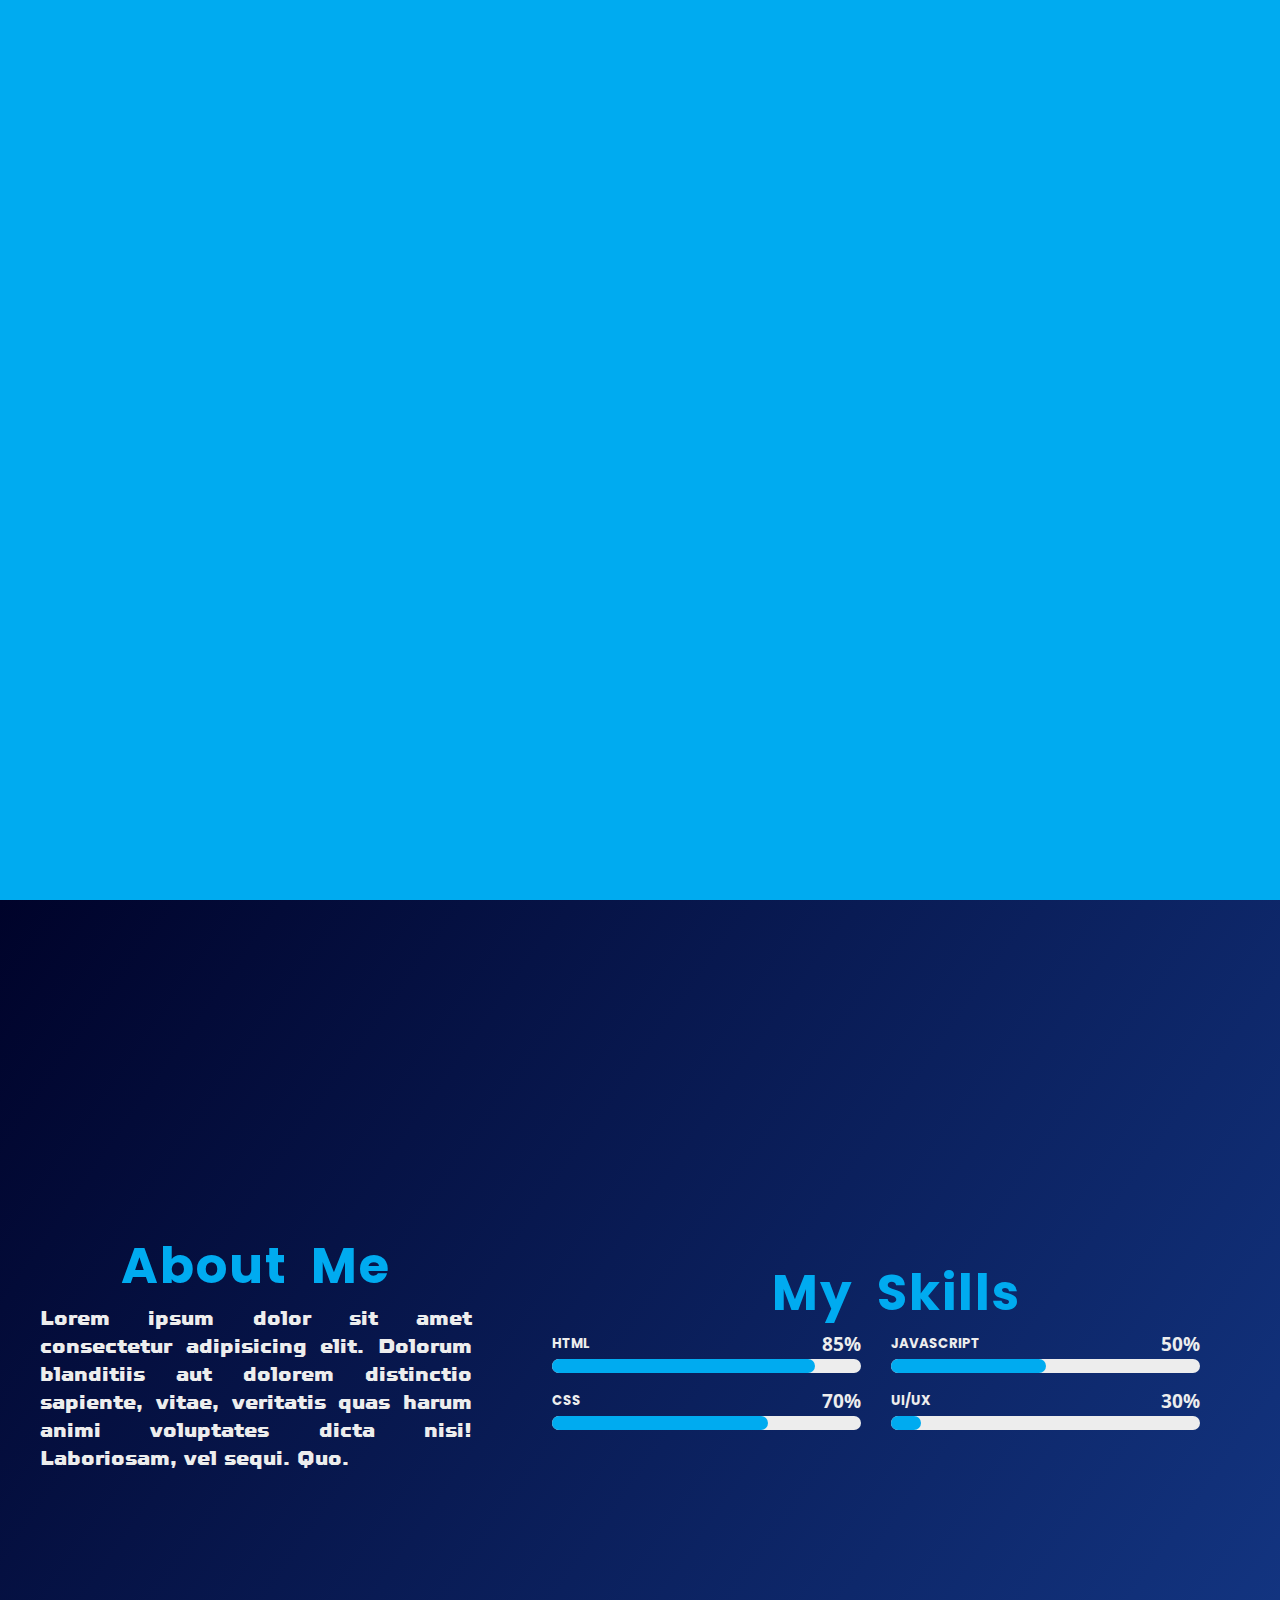
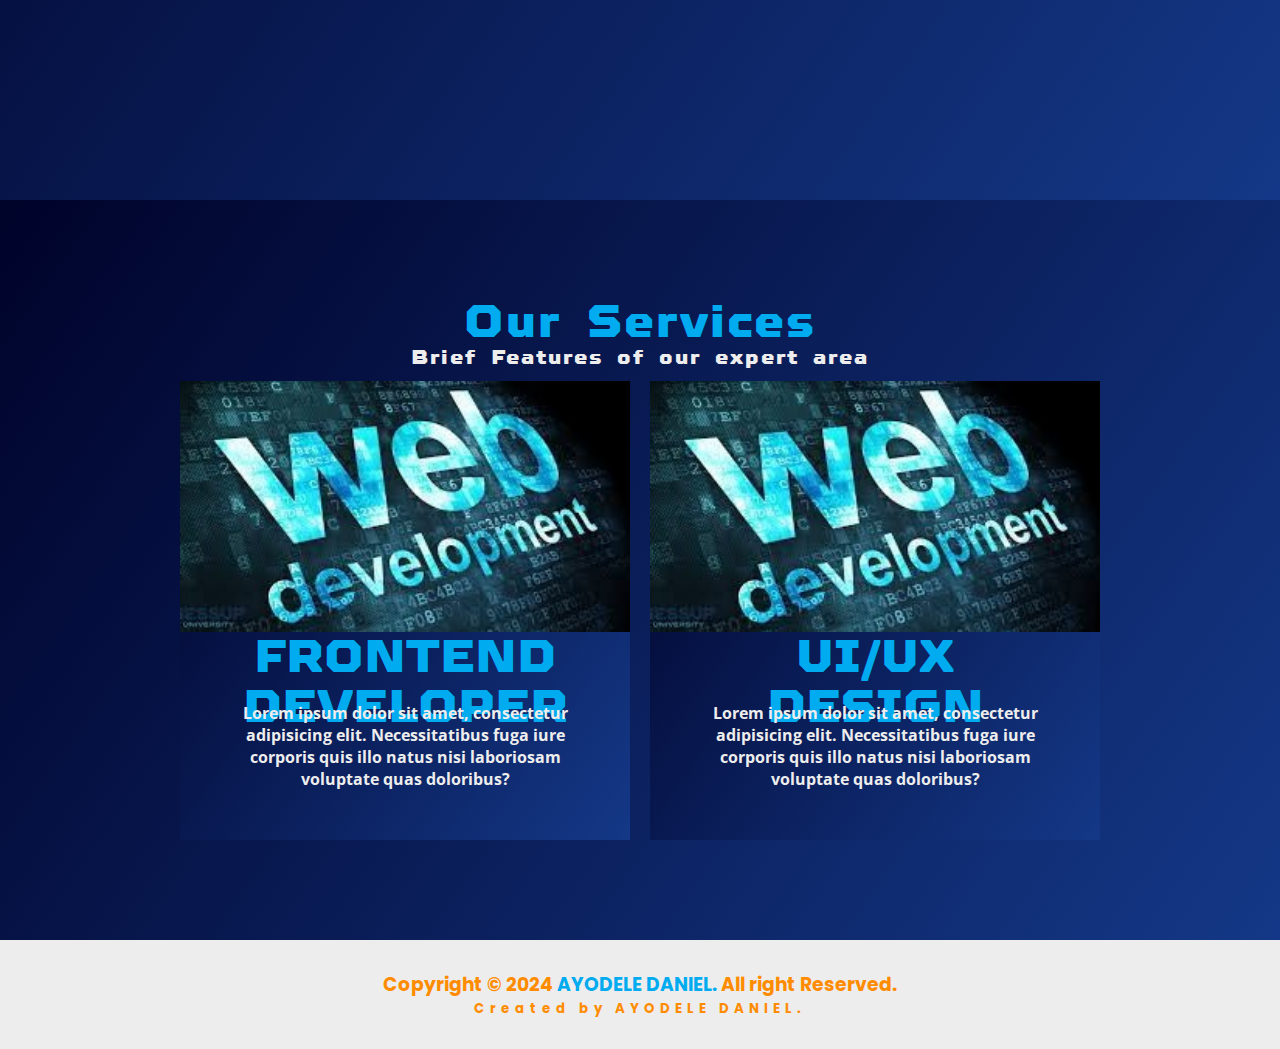
<file: index.html>
<!DOCTYPE html>
<html lang="en">

<head>
    <meta charset="UTF-8">
    <meta name="viewport" content="width=device-width, initial-scale=1.0">
    <title>AYODELE DANIEL-PORTFOLIO</title>
    <link rel="stylesheet" href="/css/main.css">
    <link rel="stylesheet" href="/css/default.css">
    <link rel="stylesheet" href="/css/mobile.css">

</head>

<body>
    <div class="nav-container">
        <!-- <a href="#" class="logo"><span>D</span>ANIEL</a> -->
        <div class="logo"></div>


        <nav class="navbar" id="navMenu">
            <a href="index.html" class="active">Home</a>
            <a href="#about">About</a>
            <a href="#services">Services</a>
            <a href="portfolio.html">Portfolio</a>
            <a href="contact.html">Contact</a>
        </nav>

        <div class="nav-menu-icon" id="navIcon">
            <span></span>
            <span></span>
            <span></span>
          </div>
    </div>

    <!-- ===================   HOME SECTION ================== -->
    <section class="home" id="home">
        <div class="home-content">
            <h1><span>HELLO </span><br>i'm Ayodele Daniel</h1>
            <h3>frontend developer</h3>
            <p>Lorem ipsum dolor sit, amet consectetur adipisicing elit. Facere deserunt repellendus ex animi officiis.
                Quo sequi ex recusandae, nemo exercitationem doloribus, dolorem asperiores odit alias numquam dicta!</p>


            <div class="btn-box">
                <a href="#">Hire Me</a>
                <a href="#">Let's Talk</a>


            </div>

        </div>



        <div class="home-sci">
            <a href="#"><img src="/imgs/facebook-brands-solid.svg" alt=""></a>
            <a href="#"><img src="/imgs/linkedin-brands-solid.svg" alt=""></a>
            <a href="#"><img src="/imgs/twitter-brands-solid.svg" alt=""></a>
        </div>


        <!-- <span class="home-imgHover"></span> -->
    </section>


    <!-- ================== ABOUT SECTION ==================== -->
    <section class="about-us" id="about" class="active">
        <div class="about-container-right">
            <h1>About Me</h1>
            <p>Lorem ipsum dolor sit amet consectetur adipisicing elit. Dolorum blanditiis aut dolorem distinctio
                sapiente, vitae, veritatis quas harum animi voluptates dicta nisi! Laboriosam, vel sequi. Quo.</p>

        </div>


        <div class="about-container-left">
            <h1>My Skills</h1>
            <div class="skill-box">
                <div class="skill-box-left">

                    <!-- ========= FIRST BOX ============-->
                    <div class="skill-box-container">
                        <div class="skill-box-item">
                            <h5>HTML</h5>
                            <h3>85%</h3>
                        </div>
                        <div class="skill-box-scroll">
                            <div class="skill-box-design scroll-1"></div>
                        </div>
                    </div>
                    <!-- ========= FIRST BOX ENDS ============-->

                    <!-- ========= SECOND BOX ============-->
                    <div class="skill-box-container">
                        <div class="skill-box-item">
                            <h5>CSS</h5>
                            <h3>70%</h3>
                        </div>
                        <div class="skill-box-scroll">
                            <div class="skill-box-design scroll-2"></div>
                        </div>
                    </div>
                    <!-- ========= SECOND BOX  ENDS ============-->

                    <!-- ========= SKILL-BOX-LEFT ENDS ============-->

                </div>





                <!-- ========= THIRD BOX ============-->
                <div class="skill-box-right">
                    <div class="skill-box-container">
                        <div class="skill-box-item">
                            <h5>JAVASCRIPT</h5>
                            <h3>50%</h3>
                        </div>
                        <div class="skill-box-scroll">
                            <div class="skill-box-design scroll-3"></div>
                        </div>
                    </div>
                    <!-- ========= THIRD BOX  ENDS ============-->





                    <!-- ========= FOURTH STARTS ============-->
                    <div class="skill-box-container">
                        <div class="skill-box-item">
                            <h5>UI/UX</h5>
                            <h3>30%</h3>
                        </div>
                        <div class="skill-box-scroll">
                            <div class="skill-box-design scroll-4"></div>
                        </div>
                    </div>
                    <!-- ========= FOURTH BOX  ENDS ============-->


                </div>
            </div>
        </div>
    </section>


        <!-- ================== ABOUT SECTION ENDS ==================== -->



        <!-- ================== SERVICE SECTION  STARTS ==================== -->

<div class="service-container" id="services">
<h1>Our Services</h1>
<h6>Brief Features of our expert area</h6>

<div class="service-box">
    <div class="box-area-top">

<!-- ------------- Box Design Starts --------------------- -->
 <div class="box-area box-1">
    <img src="/imgs/web-development.jfif" alt="">
    <h3>FRONTEND<br>DEVELOPER</h3>
    <p>
        Lorem ipsum dolor sit amet,
         consectetur adipisicing elit.
          Necessitatibus fuga iure corporis 
          quis illo natus nisi laboriosam voluptate quas
           doloribus?
    </p>
 </div>


 <!-- ------------- Box-1 Design Ends --------------------- -->

 <!-- ------------- Box-2 Design Starts --------------------- -->

 <div class="box-area box-2">
    <img src="/imgs/web-development.jfif" alt="">
    <h3>UI/UX<br>DESIGN</h3>
    <p>
        Lorem ipsum dolor sit amet,
         consectetur adipisicing elit.
          Necessitatibus fuga iure corporis 
          quis illo natus nisi laboriosam voluptate quas
           doloribus?
    </p>
 </div>

 <!-- ------------- Box-2 Design Ends --------------------- -->

    </div>
</div>





</div>






<!-- ================== SERVICE SECTION  ENDS ==================== -->







<!--===============FOOTER MENU DESIGN SECTION STARTS HERE=====================-->
<div class="footer-container">
    <h3>
      Copyright &copy; 2024
      <span><a href="#">AYODELE DANIEL.</a></span> All right
      Reserved.
    </h3>
    <h5>Created by AYODELE DANIEL.</h5>
  </div>

  <!--===============FOOTER MENU DESIGN SECTION ENDS HERE=====================-->
<script src="/app.js"></script>
</body>

</html>
</file>
<file: css/main.css>
* {
    margin: 0;
    padding: 0;
    box-sizing: border-box;
    font-family: tertiary;
}


body {
    position: relative;
    background: #081b29;
    color: var(--white);
}


body::before {
    content: '';
    position: absolute;
    top: 0;
    right: 0;
    width: 140%;
    height: 100%; 
   background: var(--light-blue);
     animation: showRight 1s ease forwards;
    animation-delay: .5s;
    z-index: 1000;

}




/* ================== NAVBAR ======================== */

.nav-container {
    position: fixed;
    top: 0;
    left: 0;
    width: 100%;
    padding: 20px 60px;
    background: var(--dark-blue);
    display: flex;
    justify-content: space-between;
    align-items: center;
    z-index: 100;
}

.nav-menu-icon{
    display:none;
}

.navbar{
    margin-right: 40px;
}
/* ================ circle animation design  start */

.logo {
    width: 3rem;
    height: 3rem;
    border: 2px solid var(--light-blue);
    border-radius: 50%;
    position: relative;
    animation: edge 5s linear infinite;
}

.logo::before {
    content: '';
    position: absolute;
    width: 1rem;
    height: 1rem;
    display: flex;
    border-radius: 50%;
    background-color: white;
    box-shadow: 0 0 12px 4px #fff;
}



/* ============== circle animation design ends ================== */


.navbar a {
    font-size: var(--small);
    color: var(--white);
    text-decoration: none;
    font-weight: 500;
    margin-left: 35px;
}

.navbar a:hover,
.navbar a.active {
    color: var(--light-blue);
}

/* ================== NAVBAR SECTION ENDS ======================== */

/* ================== HOME SECTION ======================== */
.home {
    height: 100vh;
    background: url() no-repeat;
    background-size: cover;
    background-position: center;
    display: flex;
    align-items: center;
    padding: 0 10%;
}

.home-content {
    max-width: 600px;
    margin-right: 25px;
}

.home-content h1 {
    position: relative;
    font-size: 45px;
    font-weight: 700;
    line-height: 1.2;
    font-family: secondary;
}


.home-content h1 ::before {
    content: '';
    position: absolute;
    top: 0;
    right: 0;
    width: 100%;
    height: 100%;
}

.home-content h1 span {
    letter-spacing: 20px;
    font-family: secondary;
}

.home-content h3 {
    position: relative;
    font-size: 32px;
    font-weight: 700;
    color: var(--light-blue);
}

.home-content h3 ::before {
    content: '';
    position: absolute;
    top: 0;
    right: 0;
    width: 100%;
    height: 100%;
    background: var(--dark-blue);
    /* animation: showRight 1s ease forwards;
    animation-delay: 3.6s; */
}


.home-content p {
    position: relative;
    font-size: 16px;
    margin: 20px 0 40px;
}

.home-content p ::before {
    content: '';
    position: absolute;
    top: 0;
    right: 0;
    width: 100%;
    height: 100%;
    background: var(--dark-blue);
    /* animation: showRight 1s ease forwards;
    animation-delay: 3.8s; */
}

.home-content .btn-box {
    position: relative;
    display: flex;
    justify-content: space-between;
    width: 345px;
    height: 50px;
}

.home-content .btn-box::before {
    content: '';
    position: absolute;
    top: 0;
    right: 0;
    width: 100%;
    height: 100%;
    animation: showRight 1s ease forwards;
    animation-delay: 4.0s;
    z-index: 2;
}

.home-sci {
    position: absolute;
    bottom: 40px;
    width: 170px;
    display: flex;
    justify-content: space-between;
}

.home-sci::before {
    content: '';
    position: absolute;
    top: 0;
    right: 0;
    width: 100%;
    height: 100%;
    /* background: var(--dark-blue); */
    /* animation: showRight 1s ease forwards;
    animation-delay: 4.2s;
    z-index: 2; */
}

.home-sci a {
    position: relative;
    display: inline-flex;
    justify-content: center;
    align-items: center;
    width: 40px;
    height: 40px;
    background: var(--light-blue);
    border: 2px solid var(--light-blue);
    border-radius: 50%;
    font-size: 20px;
    /* color: var(--light-blue); */
    text-decoration: none;
    z-index: 1;
    overflow: hidden;
}

.home-sci a:hover {
    color: var(--gradient);
}

.home-sci a::before {
    content: '';
    position: absolute;
    top: 0;
    left: 0;
    width: 0;
    height: 100%;
    z-index: -1;
    transition: .5s;
    background:var(--gradient);
}

.home-sci a:hover::before {
    width: 100%;
}

.home-sci a img{
    width: 20px;
   
 
    

    
}

.home-imgHover {
    position: absolute;
    top: 0;
    right: 30px;
    width: 500px;
    height: 100%;
    background: transparent;
    border: 2px solid #00abf0;
   transition: 3s;
    animation: manipActiveHover .1s forwards;
    animation-delay: 4.4s;
    pointer-events: none;
}

.home-imgHover::after {
    content: '';
    position: absolute;
    top: 0;
    right: 0;
    width: 120%;
    height: 100%;
    background: var(--dark-blue);
    animation: showRight 1s ease forwards;
    animation-delay: 4.6s;
    z-index: 100;
}

.home-imgHover:hover {
    background: var(--dark-blue);
    opacity: .8s;
}


/* ================== HOME SECTION ENDS ======================== */

/* ================== ABOUT SECTION START ======================== */

.about-us {
    display: flex;
    justify-content: space-between;
    width: 100%;
height: 100vh;
align-items: center;
justify-content: center;
}

/* -------- ABOUT CONTAINER RIGHT STARTS ---------------*/
.about-container-right {
    width: 40%;
    padding: 40px;

}

.about-container-right h1 {
    color: var(--light-blue);
    font-size: var(--h1);
    word-spacing: 10px;
    letter-spacing: 2px;
    text-align: center;
}

.about-container-right p {
    font-size: var(--small-big);
    font-family: secondary;
    text-align: justify;
}

/* -------- ABOUT CONTAINER RIGHT ENDS ---------------*/


/* -------- ABOUT CONTAINER LEFT STARTS ---------------*/


.about-container-left {
    width: 60%;
    padding: 40px;
    justify-content: center;
}

.about-container-left h1 {
    color: var(--light-blue);
    font-size: var(--h1);
    word-spacing: 10px;
    letter-spacing: 2px;
    text-align: center;
}

.skill-box {
    display: flex;
    text-align: center;
}

.skill-box-left {
    display: flex;
    flex-direction: column;
    width: 50%;
    margin-right: 30px;
}


.skill-box-container {
    width: 100%;
}

/* -------- general box design start --------- */
.skill-box-item {
    font-family: primary;
    display: flex;
    align-items: center;
    justify-content: space-between;
    margin-bottom: 3px;
}

.skill-box-item h3 {
    font-family: primary;
    width: 70%;
    text-align: right;
}


.skill-box-scroll {
    content: '';
    background: var(--white);
    border-radius: 50px;
    position: relative;
    margin-bottom: 15px;
    width: 100%;
}

.skill-box-design {
    content: "";
    background: var(--light-blue);
    padding: 7px;
    border-radius: 50px;
}

.scroll-1 {
    width: 85%;
}

.scroll-2 {
    width: 70%;
}

.scroll-3 {
    width: 50%;
}

.scroll-4 {
    width: 30px;
}

/* -------- general box design ends --------- */

/* -------- skill-box-right design start --------- */

.skill-box-right {
    display: flex;
    flex-direction: column;
    width: 50%;
    margin-right: 40px;
}




/* -------- skill-box-right design ends --------- */



/* ================== ABOUT SECTION  ENDS ======================== */



/* ================== SERVICE SECTION  STARTS ======================== */
.service-container {
    font-size: primary;
    background: var(--gradient);
    display: flex;
    flex-direction: column;
    align-items: center;
    justify-content: center;
    padding: 90px 20px;
}

.service-container h1 {
    font-family: secondary;
    color: var(--light-blue);
    letter-spacing: 2px;
    word-spacing: 10px;
    font-size: var(--bigger);
    margin-bottom: 30px;

}

.service-container h6 {
    color: var(--white);
    font-size: var(--small-big);
    margin-top: -40px;
    font-family: secondary;
    word-spacing: 5px;
    letter-spacing: 2px;
}

.service-box {
    display: flex;
    flex-direction: column;
    margin: 0px 50px;
}

.box-area-top {
    display: flex;
    margin: 0px 100px;
}

.box-area {
    display: flex;
    flex-direction: column;
    align-items: center;
    justify-content: center;
    background: var(--dark-blue);
    margin: 10px;
    cursor: pointer;
    position: relative;
}

.box-area h3 {
    color: var(--light-blue);
    font-family: secondary;
    text-align: center;
    font-size: var(--bigger);
    line-height: 50px;
    padding: 0px 40px;
}

.box-area img {
    width: 100%;
}

.box-area p {
    color: var(--white);
    font-family: primary;
    text-align: center;
    font-size: var(--smaller);
    margin: -30px 40px 50px;
}

.box-1,
.box-2 {
    background: var(--gradient);
    transition: var(--transition);
}

.box-1:hover {
    background: var(--light-blue);
}

.box-2:hover {
    background: var(--light-blue);
}

/* ================== SERVICE SECTION  ENDS ======================== */


/*======== PORTFOLIO SECTION DESIGN STARTS ==============*/




.port-container{
    padding: 10% 9%;
    padding-bottom: 100px;
    font-family: secondary;
    position: relative;
}
.port-heading{
    text-align: center;
    padding-bottom: 15px;
    color: var(--light-blue);
    text-shadow: 0 5px 10px rgba(0,0,0,.2);
    font-size: 50px;
}

.port-box-container{
    display: grid;
    grid-template-columns: repeat(auto-fit, minmax(300px, 1fr));
    gap: 25px;
}

.port-box{
    box-shadow: 0 5px 10px rgba(0,0,0,.2) ;
    border-radius: 5px;
    background: #fff;
    text-align: center;
    padding: 30px 20px;
    box-shadow: var(--box-border);

}

.port-box img{
    height: 80px;
}

 .port-box h3{
    color: #444;
    font-size: 22px;
    padding: 10px 0;
    text-shadow:0 5px 10px rgba(0,0,0,.4) ;
 }

 .port-box p{
    color: #777;
    font-size: 15px;
    line-height: 1.8;
 }

/*======== PORTFOLIO SECTION DESIGN ENDS ==============*/



/* =========== CONTACT DESIGN ============================ */

/*======== CONTACT SECTION DESIGN==============*/
.contact-container{
    display:flex;
    flex-direction:column;
    position:relative;
}

.contact-container-content{
    display:flex;
    align-items:center;
    justify-content:center;
}

.contact-container-content-left, .contact-container-content-right{
    width: 50%;
    position:relative;
    z-index:10;
}

.contact-container-content-left{
    padding:70px;
    display:flex;
    flex-direction:column;
    justify-content: space-between;
}

.contact-container-content-left h5{
    color:var(--light-blue);
    font-family:primary;
    font-size: var(--big);
}

.contact-container-left-address{
    color:var(--white);
    font-family:primary;
    font-size:var(--small-big);
    line-height: 50px;
}

.contact-container-back{
    content:"";
    background: var(--gold);
    padding: 220px;
    position:absolute;
    bottom:0;
    left:0;
    right:0;
}

.contact-container-content-right{
    background:var(--white);
    margin:100px 150px;
    padding: 60px;
    box-shadow:var(--dark-box-border);
}

input, select, textarea{
    width: 100%;
    padding: 20px;
    margin-bottom: 20px;
    border-style:solid;
    border-width:0px 0px 2.2px 0px;
    border-color:var(--black);
    border-radius: 5px;
}

::placeholder{
   color: var(--black);
   font-family:primary;
   font-size: var(--smaller); 
}
input[type=submit]{
    color:var(--white);
    font-size:var(--small);
    background:var(--light-blue);
    border:none;
    cursor:pointer;
    width: 40%;
    text-align:center;
    margin-left: 60%;
}

input[type=submit]:hover{
    transition:var(--transition);
    background:var(--gradient);
}




















/* =========== CONTACT DESIGN  ENDS ============================ */






/* ============= FOOTER SECTION ==================== */
.footer-container{
    background:var(--white);
    padding: 30px;
    text-align:center;
}

.footer-container h3{
    color: var(--gold);
}

.footer-container h3 span a{
    color: var(--light-blue);
}

.footer-container h5{
    color: var(--gold);
    letter-spacing: 5px;
}


/* ============= FOOTER SECTION ENDS ==================== */




/* =============== KEYFRAME ANIMATION ================ */

@keyframes showRight {
    100% {
        width: 0;



    }
}

@keyframes manipActiveHover {
    100% {
        pointer-events: auto;
    }

}


/* ====== CIRCLE ANIMATION START HERE ======== */

@keyframes edge {
    to {
        rotate: 360deg
    }
}

/* ====== CIRCLE ANIMATION END HERE ======== */
</file>
<file: css/default.css>
body{
    margin:0;
    padding:0;
    font-family:secondary;
    width:100%;
    height: 100vh;
    overflow-x:hidden;
    background: var( --gradient);
}

html{
  scroll-behavior: smooth;
}

a{
    text-decoration:none;
}

:root{
  --dark-blue:#081b29;
  /* --blue:#143887; */
  --light-blue:#00abf0;
  /* --light-pink:#d3bac5; */
  --white:#ededed;
--gold:rgb(255, 140, 0);
  --black:rgb(0,0,0);
  --gradient:linear-gradient(125deg, #00032a,  #143887);
  --light-gradient:linear-gradient(270deg, #222ed8, #ffffff);
      --box-border:2px 2px 15px 2px rgb(255, 140, 0);
      --dark-box-border:2px 2px 15px 2px rgb(6, 6, 6);
    --transition:0.4s ease-in-out;


/*======== FONT SIZE DEFINE=============*/
--small:18px;
--smaller:16px;
--small-big:20px;
--big:32px;
--bigger:45px;
--h1:50px;
--paragraph: 13px;

}


/*======== FONT FAMILY STYLE==============*/
@font-face {
    font-family:primary;
    src: url(/fonts/Open_Sans/static/OpenSans-Bold.ttf);
    font-weight:bold;
  }

@font-face {
    font-family: primary-bold;
    src: url(/fonts/Montserrat/Montserrat-VariableFont_wght.ttf);
    font-weight:bold;
  }

  @font-face {
    font-family: secondary;
    src: url(/fonts/octosquares/TT\ Octosquares\ Trial\ Black.ttf);
    font-weight:bold;
  }

  @font-face {
    font-family: tertiary;
    src: url(/fonts/Poppins/Poppins-Bold.ttf);
    font-weight:bold;
  }

  /*======== BUTTON STYLE ==============*/

  .btn-box a {
    position: relative;
    display: inline-flex;
    justify-content: center;
    align-items: center;
    width: 150px;
    height: 100%;
    background: var(--light-blue);
    border: 2px solid var(--light-blue);
    border-radius: 8px;
    font-size: 19px;
    color: var(--dark-blue);
    text-decoration: none;
    font-weight: 600;
    letter-spacing: 1px;
    z-index: 1;
    overflow: hidden;
    transition: .5s;
}

.btn-box a:hover {
  color: var(--light-blue);
}

.btn-box a:nth-child(2) {
  background: transparent;
  color: var(--light-blue);
}

.btn-box a:nth-child(2):hover {
  color: var(--dark-blue);
}

.btn-box a:nth-child(2)::before {
  background: var(--light-blue);
}



.btn-box a::before {
  content: '';
  position: absolute;
  top: 0;
  left: 0;
  width: 0;
  height: 100%;
  background: var(--dark-blue);
  z-index: -1;
  transition: .5s;
}


/* ======== portfolio button ============= */
/* .port-btn{
  margin-top: 10px;
  display: inline-block;
  background: #333;
  color: #fff;
  font-size: 17px;
  border-radius: 5px;
  padding: 8px 25px;
} */

.port-btn a:hover{
box-shadow:0 10px 15px rgba(0,0,0,.3) ;
transform: scale(1.03);
color: var(--dark-blue);
}

.port-btn a{
  position: relative;
  display: inline-flex;
  justify-content: center;
  align-items: center;
  width: 150px;
  height: 100%;
  background: var(--light-blue);
  border: 2px solid var(--light-blue);
  border-radius: 8px;
  font-size: 19px;
  color: var(--dark-blue);
  text-decoration: none;
  font-weight: 600;
  letter-spacing: 1px;
  z-index: 1;
  overflow: hidden;
  transition: .5s;
}

.port-box a::before {
  content: '';
  position: absolute;
  top: 0;
  left: 0;
  width: 0;
  height: 100%;
  background: var(--dark-blue);
  z-index: -1;
  transition: .5s;
}









/* ======== portfolio button ends ============= */


.btn-box a:hover::before {
  width: 100%;
}


 /*========   BUTTON STYLE  ENDS   ==============*/

img{
  max-width: 100%;
  max-height: auto;
}


.design-container{
  background:var(--deem-cream);
  height:10vh;
  border-radius:0% 0% 100% 100%;
  margin:0px;
}

.design-container-2{
  background:var(--dark-gradient);
  height:10vh;
  border-radius:100% 100% 0% 0%;
  margin:0px;
}


  /*======== ANIMATION DESIGNS==============*/
  .scroll-container{
    height:1px;
    position:fixed;
    top:0;
    left:0;
    z-index:1000;
    background-color:var(--violent);
    width: 100%;
    scale: 0 1;
    transform-origin:left;
    animation: scroll-watcher linear;
    animation-timeline: scroll(Y);
    transition:var(--transition);
  }

  @keyframes scroll-watcher {
    to {scale: 1 1;
        height:10px;
        background: var(--gradient);
    };
  }
</file>
<file: css/mobile.css>
@media (max-width:720px) {
   body{
    width: 100%;
    padding: 0;
    margin: 0;
    box-sizing: border-box;
   }
   
   


/* ================== NAVBAR ======================== */
    
.nav-container {
    position: fixed;
    padding: 5px 20px;
    background: var(--dark-blue);
    display: flex;
    justify-content: space-between;
    align-items: center;
    padding: 10px 30px;
}

 /* ================ circle animation design  start */
    
 .logo {
    width: 2.5rem;
    height: 2.5rem;
    border: 2px solid var(--light-blue);
    border-radius: 50%;
    position: relative;
    animation: edge 5s linear infinite;
}

.logo::before {
    content: '';
    position: absolute;
    width: 10px;
    height: 10px;
    display: flex;
    border-radius: 50%;
    background-color: white;
    box-shadow: 0 0 12px 4px #fff;
}

/* ============== circle animation design ends  ===================*/






/* ============== toggle bar ================== */



.nav-menu-icon{
    display:block;
    content:"";
    width:4%;
    height:10px;
    padding:10px;
    cursor:pointer;
    position:relative;
}

.nav-menu-icon span{
    background:var(--white);
    position:absolute;
    top:50%;
    width:100%;
    height:8px;
}

.nav-menu-icon span{
    background:var(--white);
    position:absolute;
    top:50%;
    width:100%;
    height:8px;
    transition: var(--transition)
}

.nav-menu-icon span:nth-child(1){
    top:5%;
}

.nav-menu-icon span:nth-child(3){
    top:99%;
}

.nav-menu-icon.active span:nth-child(1){
    opacity:0;
 }

 .nav-menu-icon.active span:nth-child(2){
    top: 40%;
     transform: translate(-8.5px, -4px) rotate(-45deg);
     background:var(--light-blue);
 }
   .nav-menu-icon.active span:nth-child(3){
     top:80%;
     transform:translate(-8px, -12px) rotate(45deg);
     background:var(--light-blue);
 }


 .navbar{
    position:absolute;
    top:0;
    right:-1000px;
    height:70vh;
    display:grid;
    flex-direction: column;
    background:var(--gold);
    opacity: .9;
    width:70%;
    text-align:center;
    padding: 70px 0px;
    margin-top: 110px;
    margin-right: 0px;
    border-radius: 0px;
    transition: var(--transition);
 }  

 .navbar.active{
    right:0;
}

.navbar a{
    font-size:var(--small-big);
}
.navbar a:hover{
    font-size:var(--big);
}


.navbar a {
    font-size: var(--small);
    color: var(--white);
    text-decoration: none;
    font-weight: 500;
    margin-left: 35px;
}

.navbar a:hover,
.navbar a.active {
    color: var(--light-blue);
}

/* ================== NAVBAR SECTION ENDS ======================== */

/* ================== HOME SECTION ======================== */

.home {
    max-width:100%;
    height:100vh;
    display:flex;
    flex-direction:column;
    align-items:none;
    justify-content:none;
    padding-bottom: 40px;
}

.home-content{
    background:var(--gradient);
    display:grid;
    align-items:center;
    margin: 20px;
    padding: 0 20px 0 20px;
}


.home-content h3{
    letter-spacing: 15px;
    padding:0px;
    font-size:24px;
}

.home-content h1{
    font-size:var(--big);
    margin-top:40px;
    padding:0px;
 font-size: 30px;
}

.home-content p{
    font-size:var(--smaller);
    font-family:primary;
    text-align:center;
    
}



.btn-box{
    padding: 2px;
}

.home-sci a{
    margin-top: 10px;
    gap: 20px;
}


/*======== ABOUT SECTION DESIGN  ==============*/
.about-us{
        display: flex;
        flex-direction: column;
        justify-content: space-between;
        width: 100%;
    height: 100vh;
    align-items: center;
    justify-content: center;
}

.about-container-right {
    width: 100%;
    padding: 20px;

}


/* -------- ABOUT CONTAINER RIGHT ENDS ---------------*/


/* -------- ABOUT CONTAINER LEFT STARTS ---------------*/


.about-container-left {
    width: 100%;
    padding: 20px;
}

.skill-box {
 align-items: center;
    flex-direction: column;
    
}

.skill-box-left {
    width: 100%;
    margin-right: 0;
}


.skill-box-container {
    width: 100%;
}


/* -------- skill-box-right design start --------- */

.skill-box-right {
    width: 100%;
    margin-right: 0;
    
}




/* -------- skill-box-right design ends --------- */



/* ================== ABOUT SECTION  ENDS ======================== */

/* ================== SERVICE SECTION  STARTS ======================== */
.service-container {
    padding:50px 10px;
}

.service-container h1 {
    font-size: var(--big);
    margin-bottom: 20px;
}

.service-container h6 {
    font-size: var(--small);
    margin-top: -20px;
}

.service-box {
    margin: 0px 20px;
}

.box-area-top {
    flex-direction: column;
    margin: 0px 20px;
}

.box-area {
    margin: 10px 0;
    padding: 20px;
}

.box-area h3 {
    font-size: var(--small-big);
    padding: 0px 20px;
}

.box-area img {
    width: 100%;

}

.box-area p {
    width: 80%;
}



/* ================== SERVICE SECTION  ENDS ======================== */


/* ================== PORTFOLIO SECTION  STARTS ======================== */

.port-container {
    padding: 5% 4%;
}

.port-heading {
    font-size: 40px;
}





/* ================== PORTFOLIO SECTION  ENDS ======================== */




/* ================== CONTACT SECTION  START ======================== */
.contact-container {
    flex-direction: column;
    padding: 20px;
}

.contact-container-content {
    flex-direction: column;
}

.contact-container-content-left, 
    .contact-container-content-right {
        width: 100%;
        margin: 0;
        padding: 20px;
    }

    .contact-container-content-right {
        margin: 20px 0;
        padding: 20px;
    }

    input[type="submit"] {
        margin-left: 0;
        width: 100%;
    }

    .contact-container-content-left h5 {
        font-size: var(--smaller);
        padding-top: 25px;
    }

    .contact-container-left-address {
        font-size: var(--smaller);
        line-height: 30px;
    }

    .contact-container-back {
        padding: 100px;
    }









/* ================== CONTACT SECTION  ENDS ======================== */




/* ============= FOOTER SECTION ==================== */

.footer-container h3 {
    font-size: 18px;
}

.footer-container h5 {
    font-size: 14px;
}


/* ============= FOOTER SECTION ENDS ==================== */



 /* =============== KEYFRAME ANIMATION ================ */
    
 @keyframes showRight {
    100% {
        width: 0;



    }
}

@keyframes manipActiveHover {
    50% {
        pointer-events: auto;
    }

}


/* ====== CIRCLE ANIMATION START HERE ======== */

@keyframes edge {
    to {
        rotate: 360deg
    }
}

/* ====== CIRCLE ANIMATION END HERE ======== */














   
}   /*----------- closing tag of the media query  -------------- */
</file>
